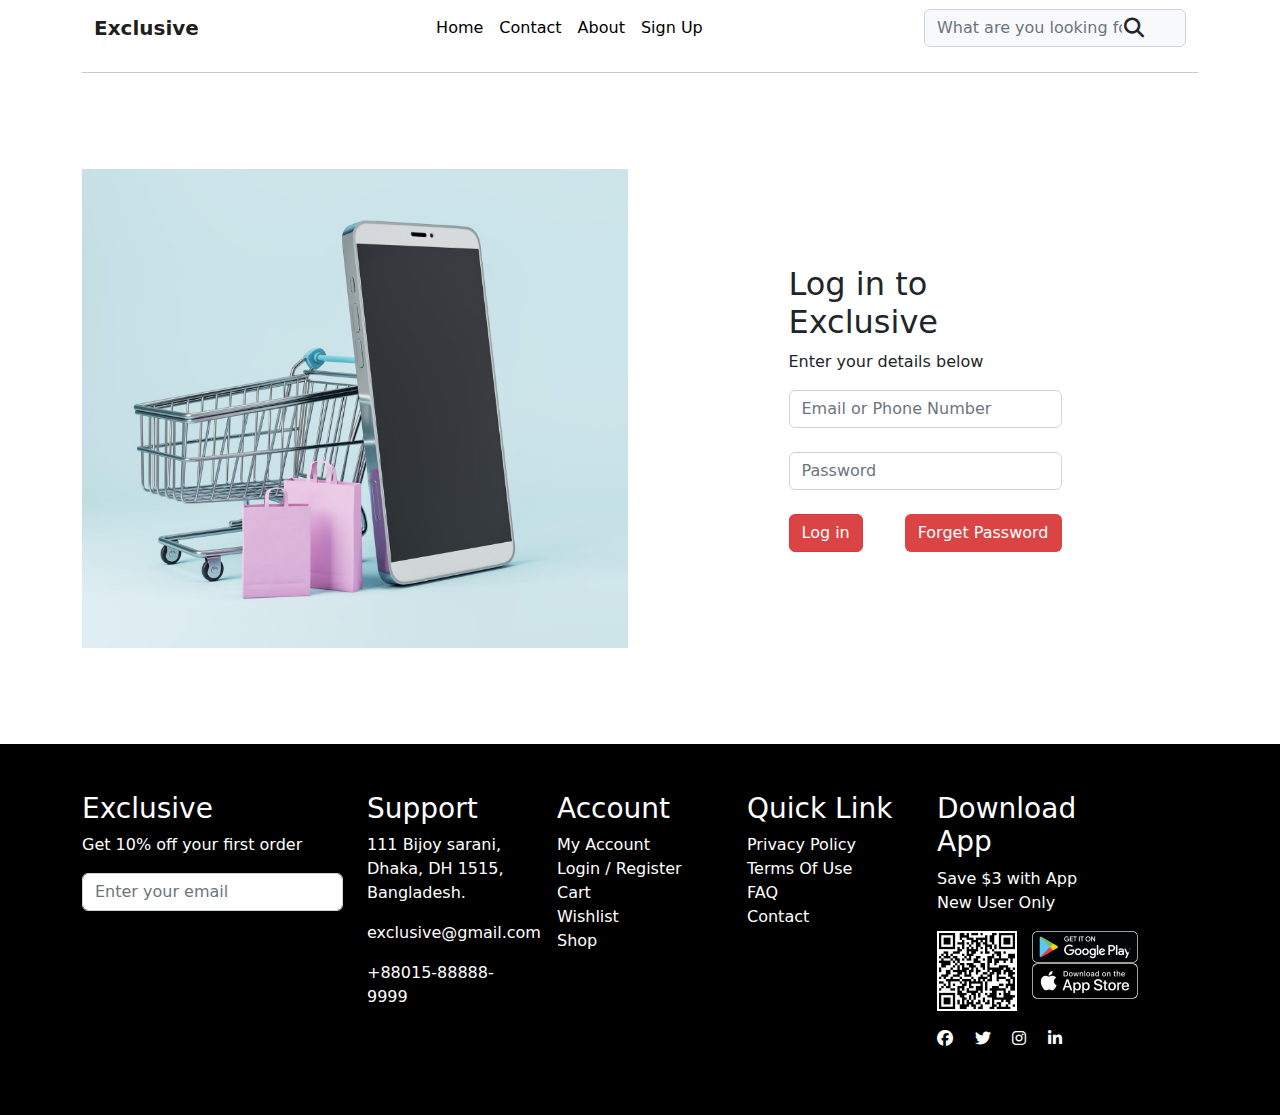
<file: index.html>
<!DOCTYPE html>
<html lang="en">
<head>
    <meta charset="UTF-8">
    <meta name="viewport" content="width=device-width, initial-scale=1.0">
    <link rel="icon" href="assets/dl.beatsnoop 1.png" type="image/x-icon">
    <base href="/">
    <!-- icons -->
    <link rel="stylesheet" href="css/all.min.css">
    <!-- bootstrap -->
    <link rel="stylesheet" href="css/bootstrap.min.css">
    <!-- style -->
    <link rel="stylesheet" href="css/style.css">
    <title>Exclusive</title>
</head>
<body>

    <!-- Header start -->

    <header>
        <div class="container">
            <nav class="navbar navbar-expand-lg">
                <div class="container justify-content-between">
                    <a class="navbar-brand fw-bold" href="#">Exclusive</a>
                    <button class="navbar-toggler" type="button" data-bs-toggle="collapse" data-bs-target="#navbarSupportedContent" aria-controls="navbarSupportedContent" aria-expanded="false" aria-label="Toggle navigation">
                        <span class="navbar-toggler-icon"></span>
                    </button>
                    <div class="collapse navbar-collapse flex-grow-0" id="navbarSupportedContent">
                        <ul class="navbar-nav mb-2 mb-lg-0">
                            <li class="nav-item">
                                <a class="nav-link text-black" aria-current="page" href="#">Home</a>
                            </li>
                            <li class="nav-item">
                                <a class="nav-link text-black" href="#">Contact</a>
                            </li>
                            <li class="nav-item">
                                <a class="nav-link text-black" href="#">About</a>
                            </li>
                            <li class="nav-item">
                                <a class="nav-link text-black" href="./signUp.html">Sign Up</a>
                            </li>
                        </ul>
                    </div>
                    <div class="collapse navbar-collapse flex-grow-0 position-relative">
                        <form class="" role="search">
                            <input class="form-control pe-5 bg-light" type="search" placeholder="What are you looking for?" aria-label="Search">
                            <i class="fa-solid fa-magnifying-glass position-absolute"></i>
                        </form>
                    </div>
                </div>
            </nav>
            <hr>
        </div>
    </header>

    <!-- Header end -->

    <!-- Hero start -->

    <section>
        <div class="container my-5">
            <div class="row align-items-center">
                <div class="col-lg-6 col-md-6 col-12 d-none d-md-block">
                    <img src="../assets/dl.beatsnoop 1.png" alt="phone" class="w-100">
                </div>
                <div class="col-lg-6 col-md-6 col-12">
                    <form action="" class="w-50 m-auto">
                        <h2>Log in to Exclusive</h2>
                        <p>Enter your details below</p>
                        <input type="text" placeholder="Email or Phone Number" class="form-control" required>
                        <br>
                        <input type="password" placeholder="Password" class="form-control" required>
                        <br>
                        <div class="d-flex justify-content-between">
                            <button class="btn btn-danger">
                                <a href="./pages/logOut.html" class="text-decoration-none text-white">Log in</a>
                            </button>
                            <button class="btn">Forget Password</button>
                        </div>
                    </form>
                </div>
            </div>
        </div>
    </section>

    <!-- Hero end -->

    <!-- Footer start -->

    <footer class="bg-black text-white py-5">
        <div class="container">
            <div class="row">
                <div class="col-lg-3">
                    <h3>Exclusive</h3>
                    <ul class="list-unstyled">
                        <li>
                            <p>Get 10% off your first order</p>
                        </li>
                        <li>
                            <input type="email" placeholder="Enter your email" class="form-control">
                        </li>
                    </ul>
                </div>
                <div class="col-lg-2">
                    <h3>Support</h3>
                    <ul class="list-unstyled">
                        <li>
                            <address>111 Bijoy sarani, Dhaka,  DH 1515, Bangladesh.</address>
                        </li>
                        <li>
                            <p>exclusive@gmail.com</p>
                        </li>
                        <li>
                            <p>+88015-88888-9999</p>
                        </li>
                    </ul>
                </div>
                <div class="col-lg-2">
                    <h3>Account</h3>
                    <ul class="list-unstyled">
                        <li>
                            <a href="#" class="text-white text-decoration-none">My Account</a>
                        </li>
                        <li>
                            <a href="#" class="text-white text-decoration-none">Login / Register</a>
                        </li>
                        <li>
                            <a href="#" class="text-white text-decoration-none">Cart</a>
                        </li>
                        <li>
                            <a href="#" class="text-white text-decoration-none">Wishlist</a>
                        </li>
                        <li>
                            <a href="#" class="text-white text-decoration-none">Shop</a>
                        </li>
                    </ul>
                </div>
                <div class="col-lg-2">
                    <h3>Quick Link</h3>
                    <ul class="list-unstyled">
                        <li>
                            <a href="#" class="text-white text-decoration-none">Privacy Policy</a>
                        </li>
                        <li>
                            <a href="#" class="text-white text-decoration-none">Terms Of Use</a>
                        </li>
                        <li>
                            <a href="#" class="text-white text-decoration-none">FAQ</a>
                        </li>
                        <li>
                            <a href="#" class="text-white text-decoration-none">Contact</a>
                        </li>
                    </ul>
                </div>
                <div class="col-lg-2">
                    <h3>Download App</h3>
                    <p class="fs-subtitle2">Save $3 with App New User Only</p>
                    <div class="row">
                        <div class="col-6">
                            <img src="../assets/Qr Code.png" alt="">
                        </div>
                        <div class="col-6">
                            <img src="../assets/png-transparent-google-play-store-logo-google-play-app-store-android-wallets-text-label-logo.png" alt="">
                            <img src="../assets/download-appstore.png" alt="">
                        </div>
                    </div>
                    <ul class="list-unstyled d-flex justify-content-between w-75 mt-3">
                        <li>
                            <a href="#" class="text-white">
                                <i class="fa-brands fa-facebook"></i>
                            </a>
                        </li>
                        <li>
                            <a href="#" class="text-white">
                                <i class="fa-brands fa-twitter"></i>
                            </a>
                        </li>
                        <li>
                            <a href="#" class="text-white">
                                <i class="fa-brands fa-instagram"></i>
                            </a>
                        </li>
                        <li>
                            <a href="#" class="text-white">
                                <i class="fa-brands fa-linkedin-in"></i>
                            </a>
                        </li>
                    </ul>
                </div>
            </div>
        </div>
    </footer>

    <!-- Footer end -->
    
    <script src="../js/bootstrap.bundle.min.js"></script>
</body>
</html>
</file>
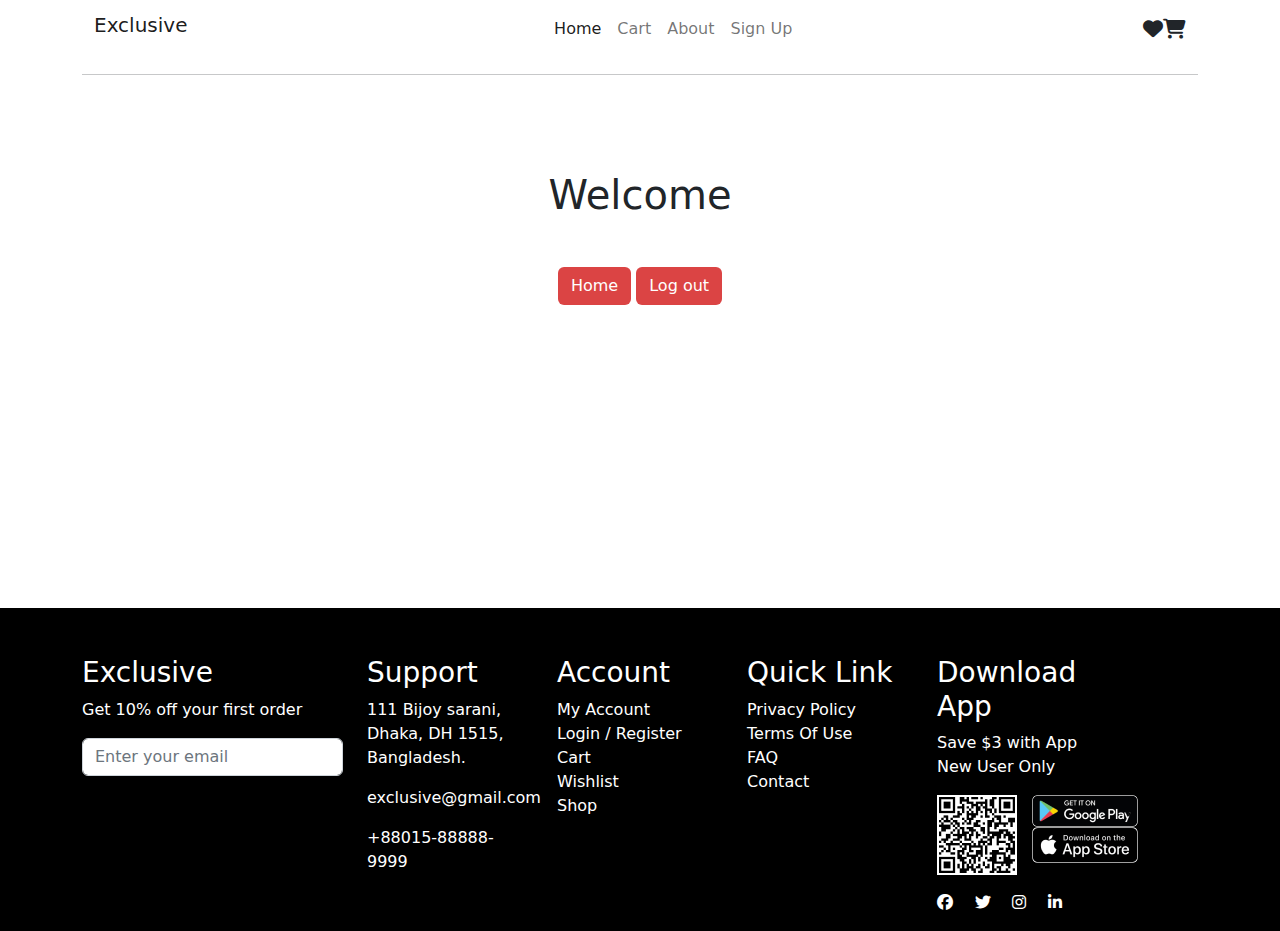
<file: pages/logOut.html>
<!DOCTYPE html>
<html lang="en">
<head>
    <meta charset="UTF-8">
    <meta name="viewport" content="width=device-width, initial-scale=1.0">
    <link rel="icon" href="assets/dl.beatsnoop 1.png" type="image/x-icon">
    <!-- icons -->
    <link rel="stylesheet" href="/css/all.min.css">
    <!-- bootstrap -->
    <link rel="stylesheet" href="/css/bootstrap.min.css">
    <!-- style -->
    <link rel="stylesheet" href="/css/style.css">
    <title>Exclusive</title>
</head>
<body>
    

    <!-- header start -->

    <header>
        <div class="container">
            <nav class="navbar navbar-expand-lg">
                <div class="container justify-content-between">
                    <h1 class="navbar-brand" href="#">Exclusive</h1>
                    <button class="navbar-toggler" type="button" data-bs-toggle="collapse" data-bs-target="#navbarSupportedContent" aria-controls="navbarSupportedContent" aria-expanded="false" aria-label="Toggle navigation">
                        <span class="navbar-toggler-icon"></span>
                    </button>
                    <div class="collapse navbar-collapse flex-grow-0" id="navbarSupportedContent">
                        <ul class="navbar-nav mb-2 mb-lg-0">
                            <li class="nav-item">
                                <a class="nav-link active" aria-current="page" href="#">Home</a>
                            </li>
                            <li class="nav-item">
                                <a class="nav-link" href="pages/cart.html" target="_blank">Cart</a>
                            </li>
                            <li class="nav-item">
                                <a class="nav-link" href="#">About</a>
                            </li>
                            <li class="nav-item">
                                <a class="nav-link" href="#">Sign Up</a>
                            </li>
                        </ul>
                    </div>
                    <div class="collapse navbar-collapse flex-grow-0">
                            <div class="d-flex align-items-center">
                                <i class="fa-solid fa-heart"></i>
                                <i class="fa-solid fa-cart-shopping"></i>
                            </div>
                    </div>
                </div>
            </nav>
            <hr>
        </div>
    </header>

    <!-- header end -->

    <!-- section start -->

    <section class="logout">
        <div class="container d-flex justify-content-center align-items-center">
                <div class="text-center">
                    <h1 class="mb-5">Welcome</h1>
                    <button class="btn">
                        <a href="./main.html" class="text-decoration-none text-white">Home</a>
                    </button>
                    <button class="btn">
                        <a href="./signIn.html" class="text-decoration-none text-white">Log out</a>
                    </button>
                </div>
        </div>
    </section>

    <!-- section end -->

        <!-- Footer start -->

        <footer class="bg-black text-white pt-5">
            <div class="container">
                <div class="row">
                    <div class="col-lg-3">
                        <h3>Exclusive</h3>
                        <ul class="list-unstyled">
                            <li>
                                <p>Get 10% off your first order</p>
                            </li>
                            <li>
                                <input type="email" placeholder="Enter your email" class="form-control">
                            </li>
                        </ul>
                    </div>
                    <div class="col-lg-2">
                        <h3>Support</h3>
                        <ul class="list-unstyled">
                            <li>
                                <address>111 Bijoy sarani, Dhaka,  DH 1515, Bangladesh.</address>
                            </li>
                            <li>
                                <p>exclusive@gmail.com</p>
                            </li>
                            <li>
                                <p>+88015-88888-9999</p>
                            </li>
                        </ul>
                    </div>
                    <div class="col-lg-2">
                        <h3>Account</h3>
                        <ul class="list-unstyled">
                            <li>
                                <a href="#" class="text-white text-decoration-none">My Account</a>
                            </li>
                            <li>
                                <a href="#" class="text-white text-decoration-none">Login / Register</a>
                            </li>
                            <li>
                                <a href="#" class="text-white text-decoration-none">Cart</a>
                            </li>
                            <li>
                                <a href="#" class="text-white text-decoration-none">Wishlist</a>
                            </li>
                            <li>
                                <a href="#" class="text-white text-decoration-none">Shop</a>
                            </li>
                        </ul>
                    </div>
                    <div class="col-lg-2">
                        <h3>Quick Link</h3>
                        <ul class="list-unstyled">
                            <li>
                                <a href="#" class="text-white text-decoration-none">Privacy Policy</a>
                            </li>
                            <li>
                                <a href="#" class="text-white text-decoration-none">Terms Of Use</a>
                            </li>
                            <li>
                                <a href="#" class="text-white text-decoration-none">FAQ</a>
                            </li>
                            <li>
                                <a href="#" class="text-white text-decoration-none">Contact</a>
                            </li>
                        </ul>
                    </div>
                    <div class="col-lg-2">
                        <h3>Download App</h3>
                        <p class="fs-subtitle2">Save $3 with App New User Only</p>
                        <div class="row">
                            <div class="col-6">
                                <img src="../assets/Qr Code.png" alt="">
                            </div>
                            <div class="col-6">
                                <img src="../assets/png-transparent-google-play-store-logo-google-play-app-store-android-wallets-text-label-logo.png" alt="">
                                <img src="../assets/download-appstore.png" alt="">
                            </div>
                        </div>
                        <ul class="list-unstyled d-flex justify-content-between w-75 mt-3">
                            <li>
                                <a href="#" class="text-white">
                                    <i class="fa-brands fa-facebook"></i>
                                </a>
                            </li>
                            <li>
                                <a href="#" class="text-white">
                                    <i class="fa-brands fa-twitter"></i>
                                </a>
                            </li>
                            <li>
                                <a href="#" class="text-white">
                                    <i class="fa-brands fa-instagram"></i>
                                </a>
                            </li>
                            <li>
                                <a href="#" class="text-white">
                                    <i class="fa-brands fa-linkedin-in"></i>
                                </a>
                            </li>
                        </ul>
                    </div>
                </div>
            </div>
        </footer>
    
        <!-- Footer end -->
    

    <script src="../js/bootstrap.bundle.min.js"></script>
</body>
</html>
</file>
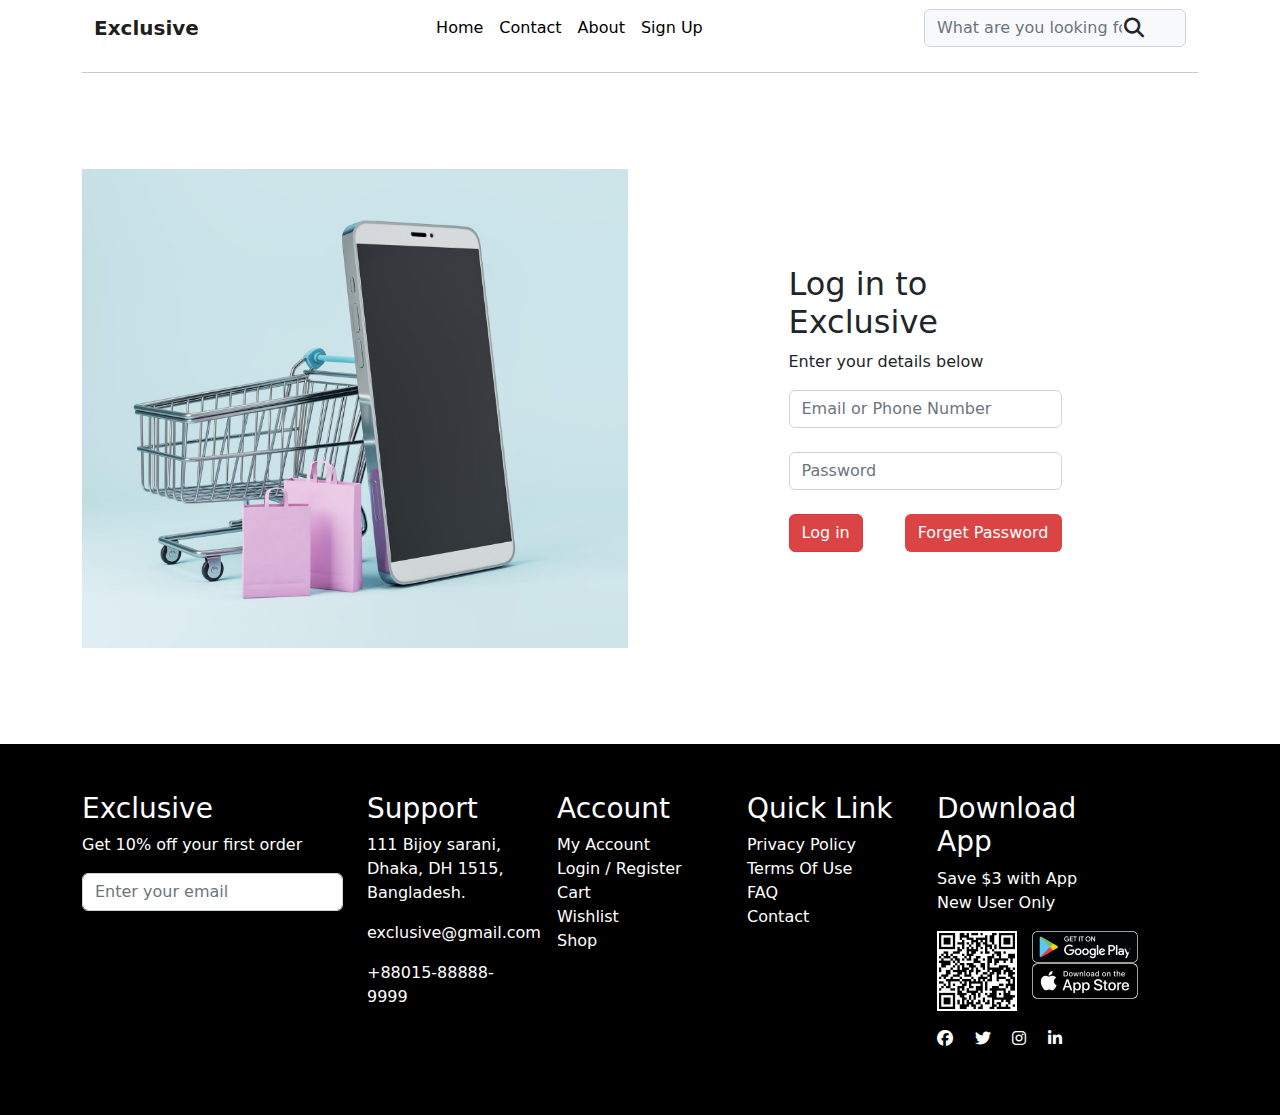
<file: pages/signIn.html>
<!DOCTYPE html>
<html lang="en">
<head>
    <meta charset="UTF-8">
    <meta name="viewport" content="width=device-width, initial-scale=1.0">
    <link rel="icon" href="assets/dl.beatsnoop 1.png" type="image/x-icon">
    <!-- icons -->
    <link rel="stylesheet" href="/css/all.min.css">
    <!-- bootstrap -->
    <link rel="stylesheet" href="/css/bootstrap.min.css">
    <!-- style -->
    <link rel="stylesheet" href="/css/style.css">
    <title>Exclusive</title>
</head>
<body>

    <!-- Header start -->

    <header>
        <div class="container">
            <nav class="navbar navbar-expand-lg">
                <div class="container justify-content-between">
                    <a class="navbar-brand fw-bold" href="#">Exclusive</a>
                    <button class="navbar-toggler" type="button" data-bs-toggle="collapse" data-bs-target="#navbarSupportedContent" aria-controls="navbarSupportedContent" aria-expanded="false" aria-label="Toggle navigation">
                        <span class="navbar-toggler-icon"></span>
                    </button>
                    <div class="collapse navbar-collapse flex-grow-0" id="navbarSupportedContent">
                        <ul class="navbar-nav mb-2 mb-lg-0">
                            <li class="nav-item">
                                <a class="nav-link text-black" aria-current="page" href="#">Home</a>
                            </li>
                            <li class="nav-item">
                                <a class="nav-link text-black" href="#">Contact</a>
                            </li>
                            <li class="nav-item">
                                <a class="nav-link text-black" href="#">About</a>
                            </li>
                            <li class="nav-item">
                                <a class="nav-link text-black" href="./signUp.html">Sign Up</a>
                            </li>
                        </ul>
                    </div>
                    <div class="collapse navbar-collapse flex-grow-0 position-relative">
                        <form class="" role="search">
                            <input class="form-control pe-5 bg-light" type="search" placeholder="What are you looking for?" aria-label="Search">
                            <i class="fa-solid fa-magnifying-glass position-absolute"></i>
                        </form>
                    </div>
                </div>
            </nav>
            <hr>
        </div>
    </header>

    <!-- Header end -->

    <!-- Hero start -->

    <section>
        <div class="container my-5">
            <div class="row align-items-center">
                <div class="col-lg-6 col-md-6 col-12 d-none d-md-block">
                    <img src="../assets/dl.beatsnoop 1.png" alt="phone" class="w-100">
                </div>
                <div class="col-lg-6 col-md-6 col-12">
                    <form action="" class="w-50 m-auto">
                        <h2>Log in to Exclusive</h2>
                        <p>Enter your details below</p>
                        <input type="text" placeholder="Email or Phone Number" class="form-control" required>
                        <br>
                        <input type="password" placeholder="Password" class="form-control" required>
                        <br>
                        <div class="d-flex justify-content-between">
                            <button class="btn btn-danger">
                                <a href="./logOut.html" class="text-decoration-none text-white">Log in</a>
                            </button>
                            <button class="btn">Forget Password</button>
                        </div>
                    </form>
                </div>
            </div>
        </div>
    </section>

    <!-- Hero end -->

    <!-- Footer start -->

    <footer class="bg-black text-white py-5">
        <div class="container">
            <div class="row">
                <div class="col-lg-3">
                    <h3>Exclusive</h3>
                    <ul class="list-unstyled">
                        <li>
                            <p>Get 10% off your first order</p>
                        </li>
                        <li>
                            <input type="email" placeholder="Enter your email" class="form-control">
                        </li>
                    </ul>
                </div>
                <div class="col-lg-2">
                    <h3>Support</h3>
                    <ul class="list-unstyled">
                        <li>
                            <address>111 Bijoy sarani, Dhaka,  DH 1515, Bangladesh.</address>
                        </li>
                        <li>
                            <p>exclusive@gmail.com</p>
                        </li>
                        <li>
                            <p>+88015-88888-9999</p>
                        </li>
                    </ul>
                </div>
                <div class="col-lg-2">
                    <h3>Account</h3>
                    <ul class="list-unstyled">
                        <li>
                            <a href="#" class="text-white text-decoration-none">My Account</a>
                        </li>
                        <li>
                            <a href="#" class="text-white text-decoration-none">Login / Register</a>
                        </li>
                        <li>
                            <a href="#" class="text-white text-decoration-none">Cart</a>
                        </li>
                        <li>
                            <a href="#" class="text-white text-decoration-none">Wishlist</a>
                        </li>
                        <li>
                            <a href="#" class="text-white text-decoration-none">Shop</a>
                        </li>
                    </ul>
                </div>
                <div class="col-lg-2">
                    <h3>Quick Link</h3>
                    <ul class="list-unstyled">
                        <li>
                            <a href="#" class="text-white text-decoration-none">Privacy Policy</a>
                        </li>
                        <li>
                            <a href="#" class="text-white text-decoration-none">Terms Of Use</a>
                        </li>
                        <li>
                            <a href="#" class="text-white text-decoration-none">FAQ</a>
                        </li>
                        <li>
                            <a href="#" class="text-white text-decoration-none">Contact</a>
                        </li>
                    </ul>
                </div>
                <div class="col-lg-2">
                    <h3>Download App</h3>
                    <p class="fs-subtitle2">Save $3 with App New User Only</p>
                    <div class="row">
                        <div class="col-6">
                            <img src="../assets/Qr Code.png" alt="">
                        </div>
                        <div class="col-6">
                            <img src="../assets/png-transparent-google-play-store-logo-google-play-app-store-android-wallets-text-label-logo.png" alt="">
                            <img src="../assets/download-appstore.png" alt="">
                        </div>
                    </div>
                    <ul class="list-unstyled d-flex justify-content-between w-75 mt-3">
                        <li>
                            <a href="#" class="text-white">
                                <i class="fa-brands fa-facebook"></i>
                            </a>
                        </li>
                        <li>
                            <a href="#" class="text-white">
                                <i class="fa-brands fa-twitter"></i>
                            </a>
                        </li>
                        <li>
                            <a href="#" class="text-white">
                                <i class="fa-brands fa-instagram"></i>
                            </a>
                        </li>
                        <li>
                            <a href="#" class="text-white">
                                <i class="fa-brands fa-linkedin-in"></i>
                            </a>
                        </li>
                    </ul>
                </div>
            </div>
        </div>
    </footer>

    <!-- Footer end -->
    
    <script src="../js/bootstrap.bundle.min.js"></script>
</body>
</html>
</file>
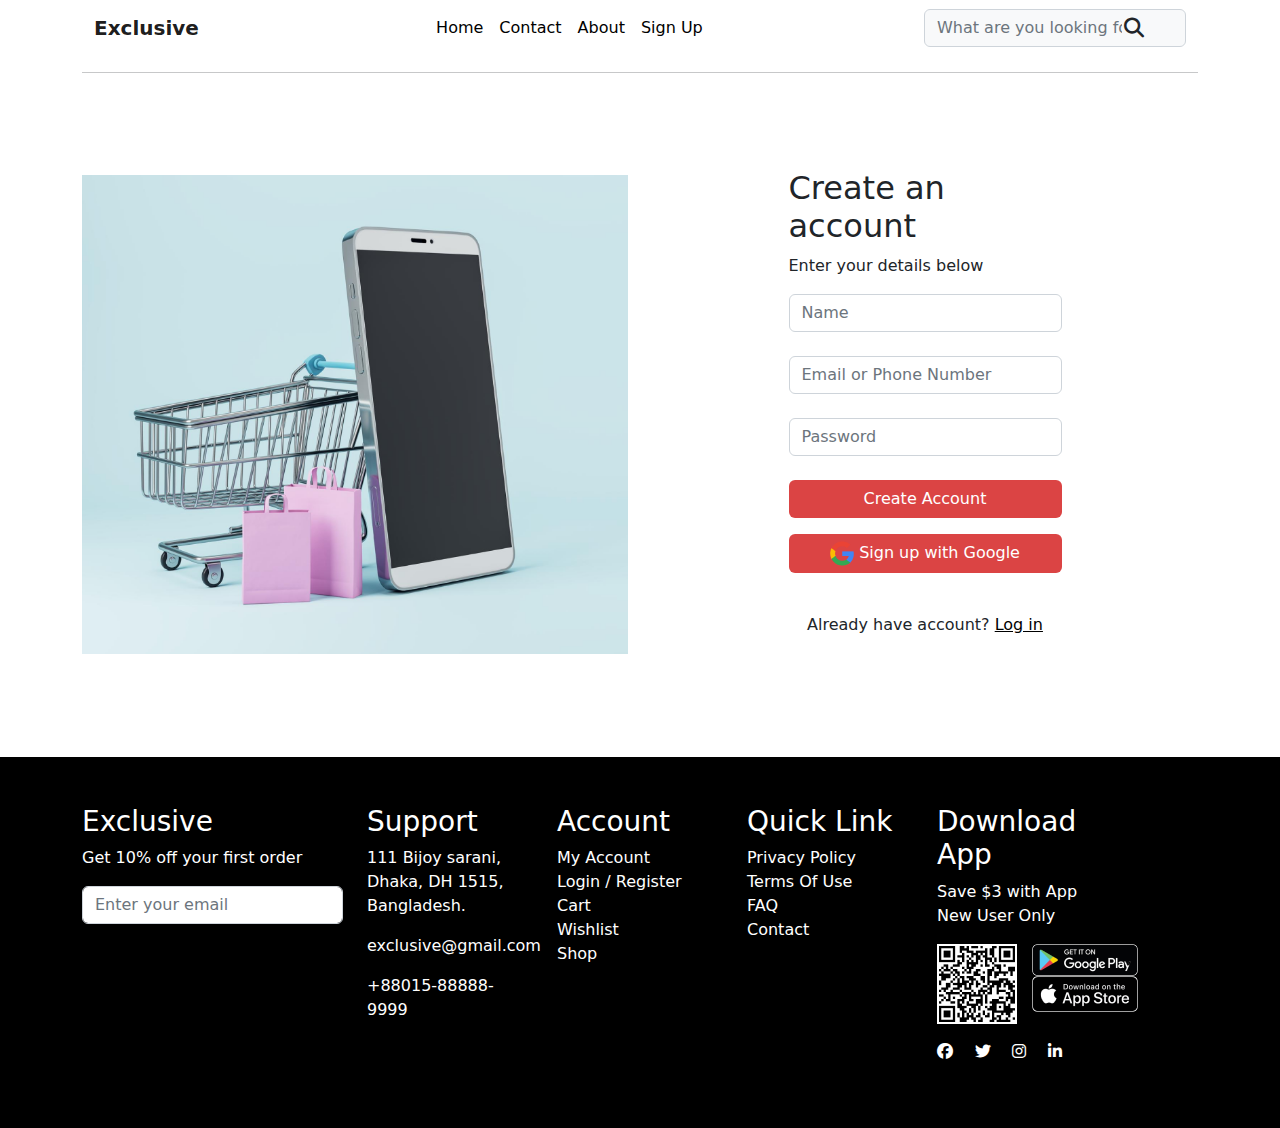
<file: pages/signUp.html>
<!DOCTYPE html>
<html lang="en">
<head>
    <meta charset="UTF-8">
    <meta name="viewport" content="width=device-width, initial-scale=1.0">
    <link rel="icon" href="assets/dl.beatsnoop 1.png" type="image/x-icon">
    <!-- icons -->
    <link rel="stylesheet" href="/css/all.min.css">
    <!-- bootstrap -->
    <link rel="stylesheet" href="/css/bootstrap.min.css">
    <!-- style -->
    <link rel="stylesheet" href="/css/style.css">
    <title>Exclusive</title>
</head>
<body>

    <!-- Header start -->

    <header>
        <div class="container">
            <nav class="navbar navbar-expand-lg">
                <div class="container justify-content-between">
                    <a class="navbar-brand fw-bold" href="#">Exclusive</a>
                    <button class="navbar-toggler" type="button" data-bs-toggle="collapse" data-bs-target="#navbarSupportedContent" aria-controls="navbarSupportedContent" aria-expanded="false" aria-label="Toggle navigation">
                        <span class="navbar-toggler-icon"></span>
                    </button>
                    <div class="collapse navbar-collapse flex-grow-0" id="navbarSupportedContent">
                        <ul class="navbar-nav mb-2 mb-lg-0">
                            <li class="nav-item">
                                <a class="nav-link text-black" aria-current="page" href="#">Home</a>
                            </li>
                            <li class="nav-item">
                                <a class="nav-link text-black" href="#">Contact</a>
                            </li>
                            <li class="nav-item">
                                <a class="nav-link text-black" href="#">About</a>
                            </li>
                            <li class="nav-item">
                                <a class="nav-link text-black" href="./signUp.html">Sign Up</a>
                            </li>
                        </ul>
                    </div>
                    <div class="collapse navbar-collapse flex-grow-0 position-relative">
                        <form class="" role="search">
                            <input class="form-control pe-5 bg-light" type="search" placeholder="What are you looking for?" aria-label="Search">
                            <i class="fa-solid fa-magnifying-glass position-absolute"></i>
                        </form>
                    </div>
                </div>
            </nav>
            <hr>
        </div>
    </header>

    <!-- Header end -->

    <!-- Hero start -->

    <section>
        <div class="container my-5">
            <div class="row align-items-center">
                <div class="col-lg-6 col-md-6 col-12 d-none d-md-block">
                    <img src="../assets/dl.beatsnoop 1.png" alt="phone" class="w-100">
                </div>
                <div class="col-lg-6 col-md-6 col-12">
                    <form action="" class="w-50 m-auto">
                        <h2>Create an account</h2>
                        <p>Enter your details below</p>
                        <input type="text" placeholder="Name" class="form-control" required>
                        <br>
                        <input type="text" placeholder="Email or Phone Number" class="form-control" required>
                        <br>
                        <input type="password" placeholder="Password" class="form-control" required>
                        <br>
                        <button class="btn w-100">Create Account</button>
                        <button class="btn w-100 my-3">
                            <img src="../assets/Icon-Google.png" alt="" loading="lazy">
                            Sign up with Google
                        </button>
                        
                        <p class="text-center my-4">Already have account? <a href="./signIn.html" class="text-black">Log in</a></p>
                    </form>
                </div>
            </div>
        </div>
    </section>

    <!-- Hero end -->

    <!-- Footer start -->

    <footer class="bg-black text-white py-5">
        <div class="container">
            <div class="row">
                <div class="col-lg-3">
                    <h3>Exclusive</h3>
                    <ul class="list-unstyled">
                        <li>
                            <p>Get 10% off your first order</p>
                        </li>
                        <li>
                            <input type="email" placeholder="Enter your email" class="form-control">
                        </li>
                    </ul>
                </div>
                <div class="col-lg-2">
                    <h3>Support</h3>
                    <ul class="list-unstyled">
                        <li>
                            <address>111 Bijoy sarani, Dhaka,  DH 1515, Bangladesh.</address>
                        </li>
                        <li>
                            <p>exclusive@gmail.com</p>
                        </li>
                        <li>
                            <p>+88015-88888-9999</p>
                        </li>
                    </ul>
                </div>
                <div class="col-lg-2">
                    <h3>Account</h3>
                    <ul class="list-unstyled">
                        <li>
                            <a href="#" class="text-white text-decoration-none">My Account</a>
                        </li>
                        <li>
                            <a href="#" class="text-white text-decoration-none">Login / Register</a>
                        </li>
                        <li>
                            <a href="#" class="text-white text-decoration-none">Cart</a>
                        </li>
                        <li>
                            <a href="#" class="text-white text-decoration-none">Wishlist</a>
                        </li>
                        <li>
                            <a href="#" class="text-white text-decoration-none">Shop</a>
                        </li>
                    </ul>
                </div>
                <div class="col-lg-2">
                    <h3>Quick Link</h3>
                    <ul class="list-unstyled">
                        <li>
                            <a href="#" class="text-white text-decoration-none">Privacy Policy</a>
                        </li>
                        <li>
                            <a href="#" class="text-white text-decoration-none">Terms Of Use</a>
                        </li>
                        <li>
                            <a href="#" class="text-white text-decoration-none">FAQ</a>
                        </li>
                        <li>
                            <a href="#" class="text-white text-decoration-none">Contact</a>
                        </li>
                    </ul>
                </div>
                <div class="col-lg-2">
                    <h3>Download App</h3>
                    <p class="fs-subtitle2">Save $3 with App New User Only</p>
                    <div class="row">
                        <div class="col-6">
                            <img src="../assets/Qr Code.png" alt="">
                        </div>
                        <div class="col-6">
                            <img src="../assets/png-transparent-google-play-store-logo-google-play-app-store-android-wallets-text-label-logo.png" alt="">
                            <img src="../assets/download-appstore.png" alt="">
                        </div>
                    </div>
                    <ul class="list-unstyled d-flex justify-content-between w-75 mt-3">
                        <li>
                            <a href="#" class="text-white">
                                <i class="fa-brands fa-facebook"></i>
                            </a>
                        </li>
                        <li>
                            <a href="#" class="text-white">
                                <i class="fa-brands fa-twitter"></i>
                            </a>
                        </li>
                        <li>
                            <a href="#" class="text-white">
                                <i class="fa-brands fa-instagram"></i>
                            </a>
                        </li>
                        <li>
                            <a href="#" class="text-white">
                                <i class="fa-brands fa-linkedin-in"></i>
                            </a>
                        </li>
                    </ul>
                </div>
            </div>
        </div>
    </footer>

    <!-- Footer end -->
    
    <script src="../js/bootstrap.bundle.min.js"></script>
</body>
</html>
</file>
<file: css/style.css>
/* General start */
:root{
    --mainRed: #DB4444;
    --mainRedHover: #E07575;
    --mainGray: #F5F5F5;
    --mainBlack: #000000;
    --mainGreen: #00FF66;
    --mainLightGray: #7D8184; 
}

section{
    margin-block: 6rem;
}

button{
    background-color: var(--mainRed) !important;
    color: white !important;
    transition: 0.4s !important;
}

button:hover{
    background-color: var(--mainRedHover) !important;
}

.navbar-toggler{
    background-color: white !important;
}

.navbar-toggler:hover{
    background-color: white !important;
}

.secondary-subtitle::before{
    content: '';
    width: 30px;
    height: 50px;
    position: absolute;
    left: 0;
    bottom: 50%;
    background-color: var(--mainRed);
    transform: translateY(50%);
    border-radius: 5px;
    transition: 0.3s;
}

.secondary-subtitle:hover::before{
    background-color: var(--mainRedHover);
}

.secondary-subtitle{
    padding-left: 2.5rem;
    transition: 0.3s;
    position: relative;
    color: var(--mainRed);
    font-weight: bold;
}

.secondary-subtitle:hover{
    color: var(--mainRedHover);
}

.arrows{
    display: flex;
}

.arrows .left, .arrows .right{
    color: var(--mainBlack);
    display: flex;
    justify-content: center;
    align-items: center;
    border-radius: 35px;
    height: 35px;
    width: 35px;
    background-color: var(--mainGray);
}


/* General end */

/* Header start */

header i{
    font-size: 20px;
}

.navbar-collapse form i{
    left: 200px;
    top: 9px;
}

/* Header end */

/* Hero start */

.hero{
    margin-block: 0;
}

/* Hero end */

/* Sales start */

.sales #salesRow .col-lg-3 .img-container::before{
    content: '-40%';
    position: absolute;
    left: 10px;
    top: 15px;
    background-color: var(--mainRed);
    color: white;
    width: 50px;
    height: 30px;
    border-radius: 5px;
    display: flex;
    justify-content: center;
    align-items: center;
}

.sales #salesRow .col-lg-3 .img-container .fa-heart{
    position: absolute;
    right: 10px;
    top: 10px;
    background-color: white;
    width: 40px;
    height: 40px;
    border-radius: 40px;
    display: flex;
    justify-content: center;
    align-items: center;
    cursor: pointer;
    transition: 0.4s;
}

.sales #salesRow .col-lg-3 .img-container .fa-heart:hover{
    color: white;
    background-color: var(--mainRed);
}

.sales #salesRow .col-lg-3 .img-container{
    position: relative;
    background-color: var(--mainGray);
    width: 100%;
    height: 100%;
    display: flex;
    justify-content: center;
    align-items: center;
}

.sales #salesRow .col-lg-3 h3{
    font-size: 1rem;
}

.sales #salesRow .col-lg-3 .price{
    color: var(--mainRed);
}

/* Sales end */

/* BestSelling start */

.best-sales #bestSellingRow .col-lg-3 .img-container::before{
    content: '-40%';
    position: absolute;
    left: 10px;
    top: 15px;
    background-color: var(--mainRed);
    color: white;
    width: 50px;
    height: 30px;
    border-radius: 5px;
    display: flex;
    justify-content: center;
    align-items: center;
}

.best-sales #bestSellingRow .col-lg-3 .img-container .fa-heart{
    position: absolute;
    right: 10px;
    top: 10px;
    background-color: white;
    width: 40px;
    height: 40px;
    border-radius: 40px;
    display: flex;
    justify-content: center;
    align-items: center;
    cursor: pointer;
    transition: 0.4s;
}

.best-sales #bestSellingRow .col-lg-3 .img-container .fa-heart:hover{
    color: white;
    background-color: var(--mainRed);
}

.best-sales #bestSellingRow .col-lg-3 .img-container{
    position: relative;
    background-color: var(--mainGray);
    width: 100%;
    height: 100%;
    display: flex;
    justify-content: center;
    align-items: center;
}

.best-sales #bestSellingRow .col-lg-3 h3{
    font-size: 1rem;
}

.best-sales #bestSellingRow .col-lg-3 .price{
    color: var(--mainRed);
}


/* BestSelling end */

/* Music start */

.music .circle{
    background-color: var(--mainGray);
    color: var(--mainBlack);
    width: 70px;
    height: 70px;
    border-radius: 60px;
    display: flex;
    flex-direction: column;
    justify-content: center;
    align-items: center;
}

.music .circle p:first-child{
    margin-bottom: 0;
    margin-top: 0.5rem;
    font-weight: bold;
}

.music .music-header{
    font-size: 3rem;
}

.music .music-btn{
    background-color: var(--mainGreen) !important;
    transition: 0.4s;
    color: black !important;
}

.music .music-btn:hover{
    opacity: 0.5;
}

/* Music end */

/* Products start */

.products #productsRow .col-lg-3 .img-container::before{
    content: '-40%';
    position: absolute;
    left: 10px;
    top: 15px;
    background-color: var(--mainRed);
    color: white;
    width: 50px;
    height: 30px;
    border-radius: 5px;
    display: flex;
    justify-content: center;
    align-items: center;
}

.products #productsRow .col-lg-3 .img-container .fa-heart{
    position: absolute;
    right: 10px;
    top: 10px;
    background-color: white;
    width: 40px;
    height: 40px;
    border-radius: 40px;
    display: flex;
    justify-content: center;
    align-items: center;
    cursor: pointer;
    transition: 0.4s;
}

.products #productsRow .col-lg-3 .img-container .fa-heart:hover{
    color: white;
    background-color: var(--mainRed);
}



.products #productsRow .col-lg-3 .img-container{
    position: relative;
    background-color: var(--mainGray);
    width: 100%;
    height: 100%;
    display: flex;
    justify-content: center;
    align-items: center;
}

.products #productsRow .col-lg-3 h3{
    font-size: 1rem;
}

.products #productsRow .col-lg-3 .price{
    color: var(--mainRed);
}

/* Products end */

/* Featured start */

.featured .icons-container{
    display: flex;
    justify-content: center;
    align-items: center;
    background-color: var(--mainLightGray);
    border-radius: 45px;
    width: 65px;
    height: 65px;
}

.featured .icons-container img{
    background-color: var(--mainBlack);
    border-radius: 40px;
    padding: 5px;
}

/* Featured end */

/* box-shadow: 0px 0px 5px 5px rgb(0, 0, 0, 0.2);
} */
 /* tbody border nothing instead of solid */

/* logout start */

.logout{
    min-height: 100px;
    height: calc(100vh - 559px);
}

/* logout end */
</file>
